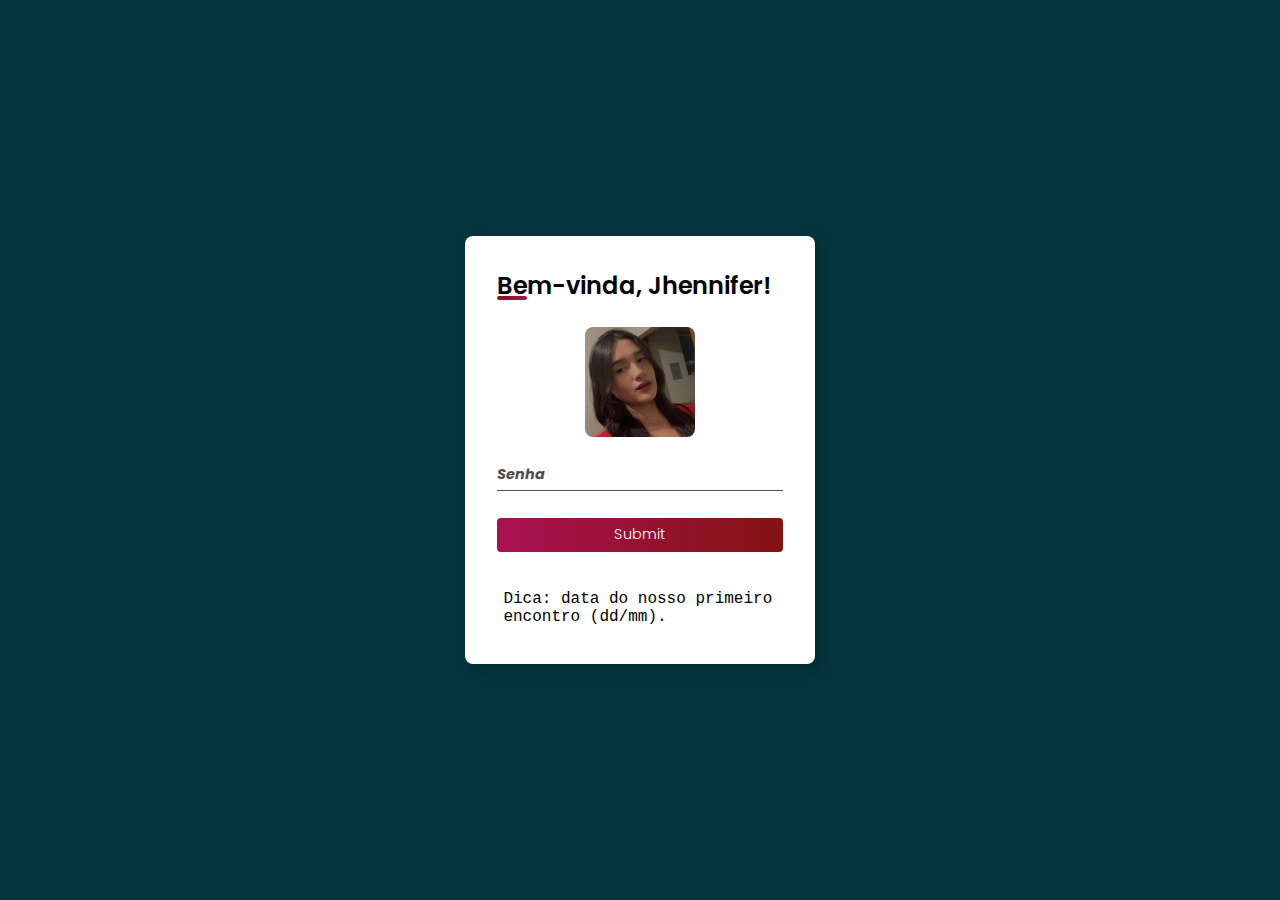
<file: index.html>
<!DOCTYPE html>
<html lang="pt-br">
  <head>
    <meta charset="UTF-8" />
    <meta http-equiv="X-UA-Compatible" content="IE=edge" />
    <meta name="viewport" content="width=device-width, initial-scale=1.0" />
    <title>Login</title>
    <link rel="stylesheet" href="/css/login.css" />
  </head>
  <body>
    <div class="container">
      <h2>Bem-vinda, Jhennifer!</h2>
      <img
        src="/imagens/login.png"
        alt="Us"
        width="110"
        height="110"
        class="img-log"
      />
      <form action="">
        <div class="inputs">
          <input type="password" id="password" placeholder="Senha" />
          <div class="underline"></div>
        </div>
        <input type="submit" onclick="log(); return false" />
        <div class="dica">Dica: data do nosso primeiro encontro (dd/mm).</div>
      </form>
    </div>

    <script>
      function log() {
        var senha = document.getElementById("password").value;

        if (senha == "01/05" || senha == "0105") {
          location.href = "/carta.html";
        } else {
          alert("Errado, tente novamente!");
        }
      }
    </script>
  </body>
</html>
</file>
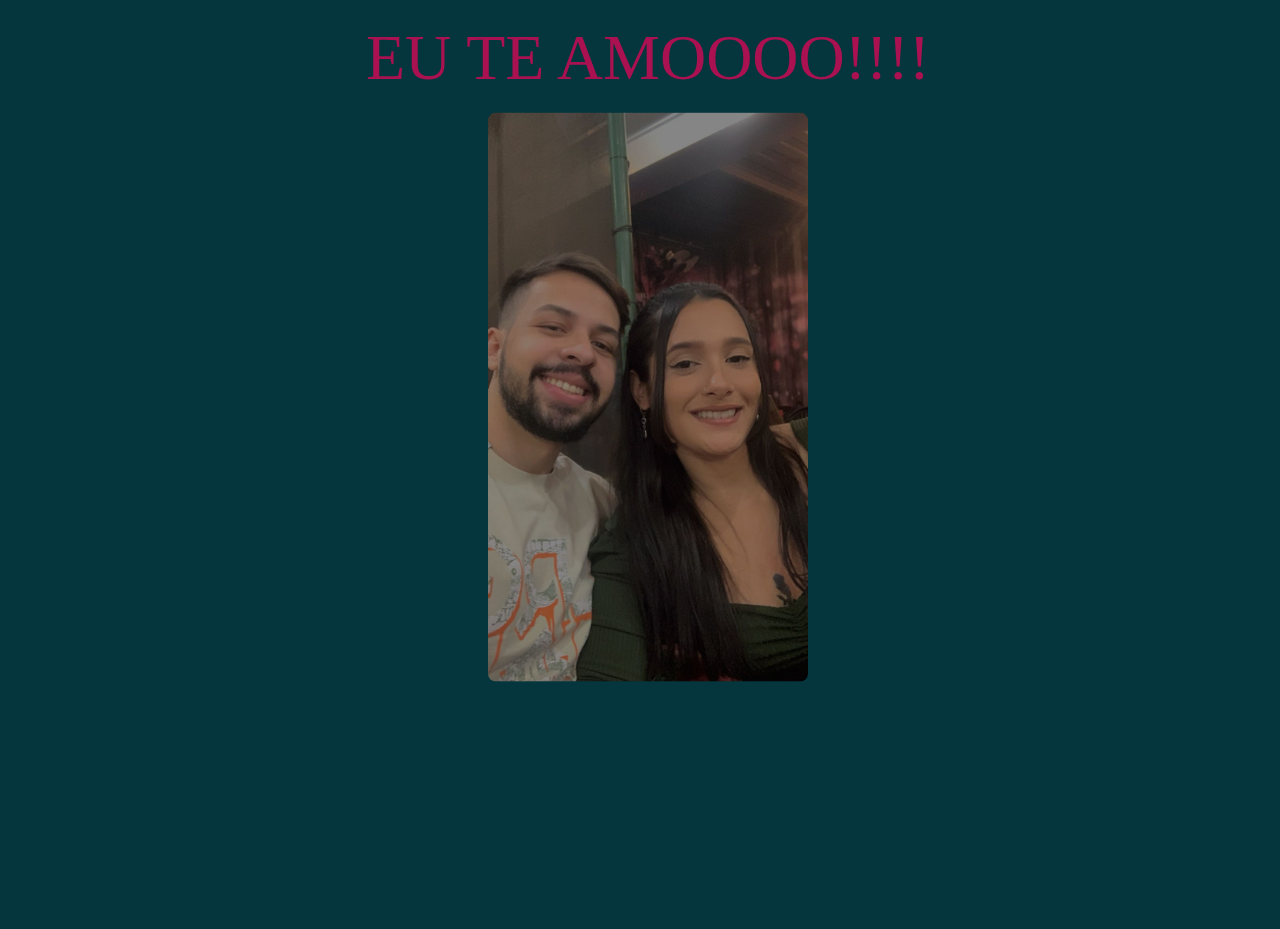
<file: aceitou.html>
<!DOCTYPE html>
<meta name = "viewport" content = "width = device-width, initial-scale = 1.0">
<html>
	<head>
		<title>ACEITOU</title>
		<style>
		body{
			background-color : rgb(5, 53, 61); 
            width: 100vw;
            height: 100vh;
            overflow: hidden;
		}

        .imge{
            height: 800px;
            position: relative;
        }

        img{
            border-radius: 8px;
            width: 25%;
            position: relative;
            top: 35%;
            left: 50%;
            transform: translate(-50%, -50%);
        }

		@keyframes 			firework-animation {
			0% {background-color : #ff8426;}
			25% {background-color : #fffc84;}
			50% {background-color : #ff83f4;}
			75% {background-color : #83b6ff;}
			100% {background-color : #ff8426;}
		}
		@-webkit-keyframes 	firework-animation {
			0% {background-color : #ff8426;}
			25% {background-color : #fffc84;}
			50% {background-color : #ff83f4;}
			75% {background-color : #83b6ff;}
			100% {background-color : #ff8426;}
		}
		@keyframes 			firework-seed-animation	{
			0% {background-color : #ff8426;}
			25% {background-color : #fffc84;}
			100% {background-color : #ff8426;}
		}
		@-webkit-keyframes	firework-seed-animation	{
			0% {background-color : #ff8426;}
			25% {background-color : #fffc84;}
			100% {background-color : #ff8426;}
		}
		@keyframes 			firework-fade-animation {
			0% {opacity : 1;}
			50% {opacity : 1;}
			100% {opacity : 0;}
		}
		@-webkit-keyframes 	firework-fade-animation {
			0% {opacity : 1;}
			50% {opacity : 1;}
			100% {opacity : 0;}
		}
		.fireWorkBatch {
			z-index : 999;
			position: absolute;
			top : 0px;
			left : 0px;
			animation-name : firework-fade-animation;
			animation-timing-function : cubic-bezier(0.5, 0, 1. 1);
			animation-duration : 2.5s;
		}
		.fireWorkParticle {
			z-index : 999;
			position: absolute;
			height : 5px;
			width : 5px;
			border-radius : 2.5px;
			animation-name : firework-animation;
			animation-timing-function : linear;
			animation-duration : 1s;
			animation-iteration-count : infinite;
		}
		.fireWorkSeed {
			z-index : 999;
			position: absolute;
			height : 5px;
			width : 5px;
			border-radius : 5px;
			animation-name : firework-seed-animation;
			animation-timing-function : linear;
			animation-duration : 0.5s;
			animation-iteration-count : infinite;
		}		
		</style>
	</head>
	<body>
        
		<div id = "board"></div>
		<center>
			<h1><font style = "font-family:impact;color:#aa1151;font-weight: 400;font-size: 4rem;">EU TE AMOOOO!!!!</h1>
		</center>

        <div class="imge">
            <img src="/imagens/nos.jpg">
        </div>
        
	</body>
	<script>
		var brd = document.createElement("DIV");
		document.body.insertBefore(brd, document.getElementById("board"));

		seeds = [];
		particles = [];

		const fwkPtcIniV = 0.5;
		const fwkSedIniV = 0.5;
		const fwkPtcIniT = 2500;
		const fwkSedIniT = 1000;
		const a = 0.0005;
		const g = 0.0005;
		const v = 0.3;
		const cursorXOffset = 5;
		const cursorYOffset = 0;


		function newFireworkParticle(x, y, angle)
		{
			var fwkPtc = document.createElement("DIV");
			fwkPtc.setAttribute('class', 'fireWorkParticle');
			fwkPtc.time = fwkPtcIniT;
			while(angle > 360)
				angle -= 360;
			while(angle < 0)
				angle += 360;
			fwkPtc.velocity = [];
			if(angle > 270)
			{
				fwkPtc.velocity.x = fwkPtcIniV * Math.sin(angle * Math.PI / 180) * (1 - Math.random() * v);
				fwkPtc.velocity.y = fwkPtcIniV * Math.cos(angle * Math.PI / 180) * (1 - Math.random() * v);
			}
			else if(angle > 180)
			{
				fwkPtc.velocity.x = fwkPtcIniV * Math.sin(angle * Math.PI / 180) * (1 - Math.random() * v);
				fwkPtc.velocity.y = fwkPtcIniV * Math.cos(angle * Math.PI / 180) * (1 - Math.random() * v);
			}
			else if(angle > 90)
			{
				fwkPtc.velocity.x = fwkPtcIniV * Math.sin(angle * Math.PI / 180) * (1 - Math.random() * v);
				fwkPtc.velocity.y = fwkPtcIniV * Math.cos(angle * Math.PI / 180) * (1 - Math.random() * v);
			}
			else
			{
				fwkPtc.velocity.x = fwkPtcIniV * Math.sin(angle * Math.PI / 180) * (1 - Math.random() * v);
				fwkPtc.velocity.y = fwkPtcIniV * Math.cos(angle * Math.PI / 180) * (1 - Math.random() * v);
			}
			fwkPtc.position = [];
			fwkPtc.position.x = x;
			fwkPtc.position.y = y;
			fwkPtc.style.left = fwkPtc.position.x + 'px';
			fwkPtc.style.top = fwkPtc.position.y + 'px';
			if(particles == null)
				particles = [];
			particles.push(fwkPtc);
			return fwkPtc;
		}

		document.addEventListener("mousemove", newFireWorkOnClick);

		function newFireWorkOnClick(event)
		{
			newFireworkSeed(event.pageX - brd.offsetLeft + cursorXOffset, event.pageY - brd.offsetTop + cursorYOffset);
		}

		function newFireworkSeed(x, y)
		{
			var fwkSed = document.createElement("DIV");
			fwkSed.setAttribute('class', 'fireWorkSeed');
			brd.appendChild(fwkSed);
			fwkSed.time = fwkSedIniT;
			fwkSed.velocity = [];
			fwkSed.velocity.x = 0;
			fwkSed.velocity.y = fwkSedIniV;
			fwkSed.position = [];
			fwkSed.position.x = x;
			fwkSed.position.y = y;
			fwkSed.style.left = fwkSed.position.x + 'px';
			fwkSed.style.top = fwkSed.position.y + 'px';
			if(seeds == null)
				seeds = [];
			seeds.push(fwkSed);
			return fwkSed;
		}
		
		function newFireWorkStar(x, y)
		{
			var fwkBch = document.createElement("DIV");
			fwkBch.setAttribute('class', 'fireWorkBatch');
			var a = 0;
			while(a < 360)
			{
				var fwkPtc = newFireworkParticle(x, y, a);
				fwkBch.appendChild(fwkPtc);
				a += 5;
			}
			brd.appendChild(fwkBch);
		}

		var before = Date.now();
		var id = setInterval(frame, 5);
		
		function frame()
		{
			var current = Date.now();
			var deltaTime = current - before;
			before = current;
			for(i in seeds)
			{
				var fwkSed = seeds[i];
				fwkSed.time -= deltaTime;
				if(fwkSed.time > 0)
				{
					fwkSed.velocity.x -= fwkSed.velocity.x * a * deltaTime;
					fwkSed.velocity.y -= g * deltaTime + fwkSed.velocity.y * a * deltaTime;
					fwkSed.position.x += fwkSed.velocity.x * deltaTime;
					fwkSed.position.y -= fwkSed.velocity.y * deltaTime;
					fwkSed.style.left = fwkSed.position.x + 'px';
					fwkSed.style.top = fwkSed.position.y + 'px';
				}
				else
				{
					newFireWorkStar(fwkSed.position.x, fwkSed.position.y);
					fwkSed.parentNode.removeChild(fwkSed);
					seeds.splice(i, 1);
				}
			}
			for(i in particles)
			{
				var fwkPtc = particles[i];
				fwkPtc.time -= deltaTime;
				if(fwkPtc.time > 0)
				{
					fwkPtc.velocity.x -= fwkPtc.velocity.x * a * deltaTime;
					fwkPtc.velocity.y -= g * deltaTime + fwkPtc.velocity.y * a * deltaTime;
					fwkPtc.position.x += fwkPtc.velocity.x * deltaTime;
					fwkPtc.position.y -= fwkPtc.velocity.y * deltaTime;
					fwkPtc.style.left = fwkPtc.position.x + 'px';
					fwkPtc.style.top = fwkPtc.position.y + 'px';
				}
				else
				{
					fwkPtc.parentNode.removeChild(fwkPtc);
					particles.splice(i, 1);
				}
			}
		}
	</script>
</html>
</file>
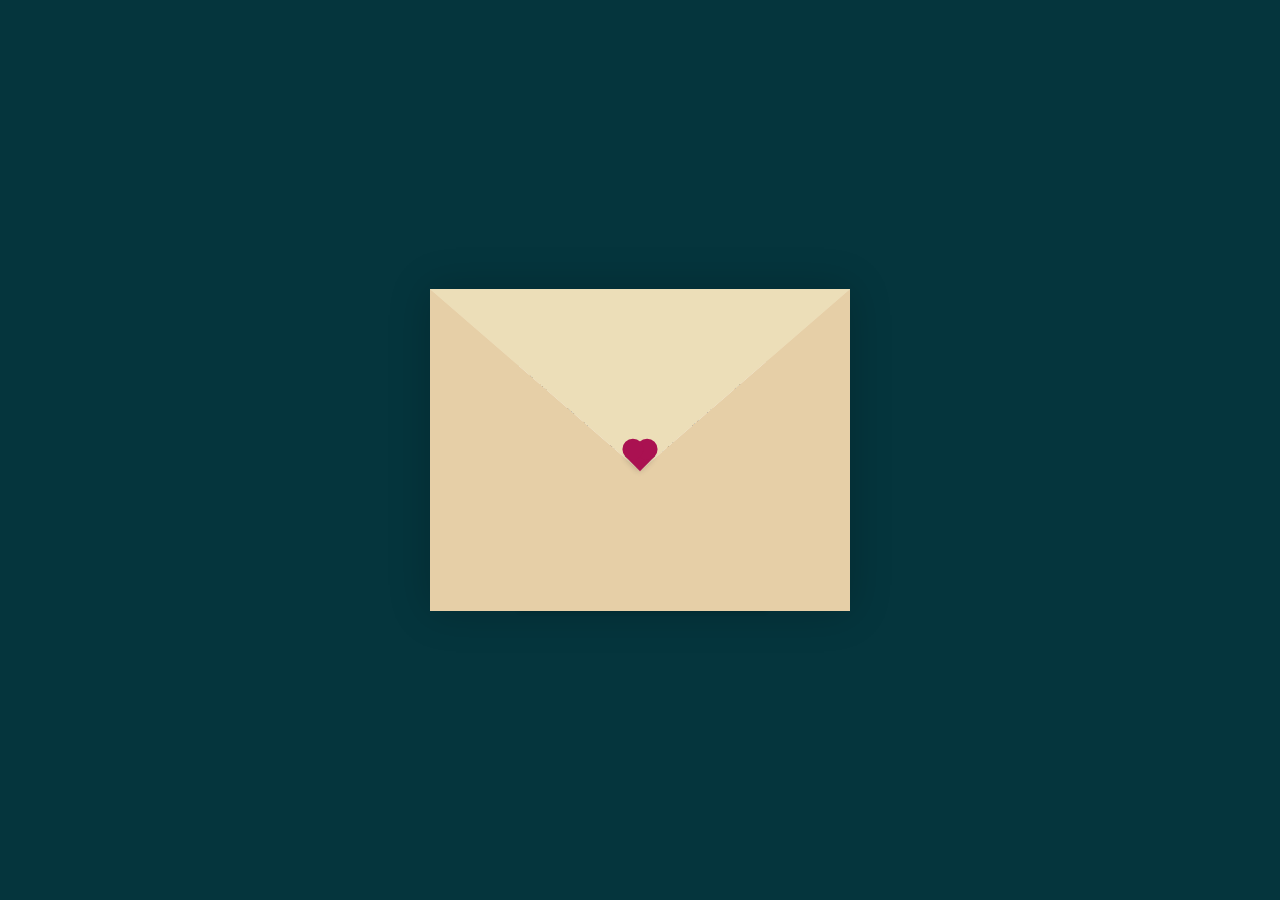
<file: carta.html>
<!DOCTYPE html>
<html lang="pt-br">
  <head>
    <title>Nova mensagem!</title>
    <meta charset="utf-8" />
    <link rel="stylesheet" type="text/css" href="/css/carta.css" />
  </head>
    <div class="container">
      <div class="envelope-wrapper">
        <div class="envelope">
          <div class="letter">
            <div class="text">
              <strong>Jhenni,</strong>
              <p>
                &emsp;Quero te lembrar o quanto você é especial para mim. Cada momento
                ao seu lado é um presente, e sou grato por ter você na minha
                vida. <br />
                &emsp;Te amo e desejo que nosso amor continue crescendo e nos trazendo
                felicidade. <br /><br />
                &emsp;Com todo o meu carinho, Enzo.
              </p>
            </div>
          </div>
        </div>
        <div class="heart"></div>
      </div>
    </div>
    <button class="continue-button hidden" onclick="location.href='/pedido.html'">Continuar</button>
    <script>
      const button = document.querySelector(".continue-button");
      const envelope = document.querySelector(".envelope-wrapper");
      envelope.addEventListener("click", () => {
        envelope.classList.toggle("flap");
        button.classList.toggle("hidden");
      });
    </script>
  </body>
</html>
</file>
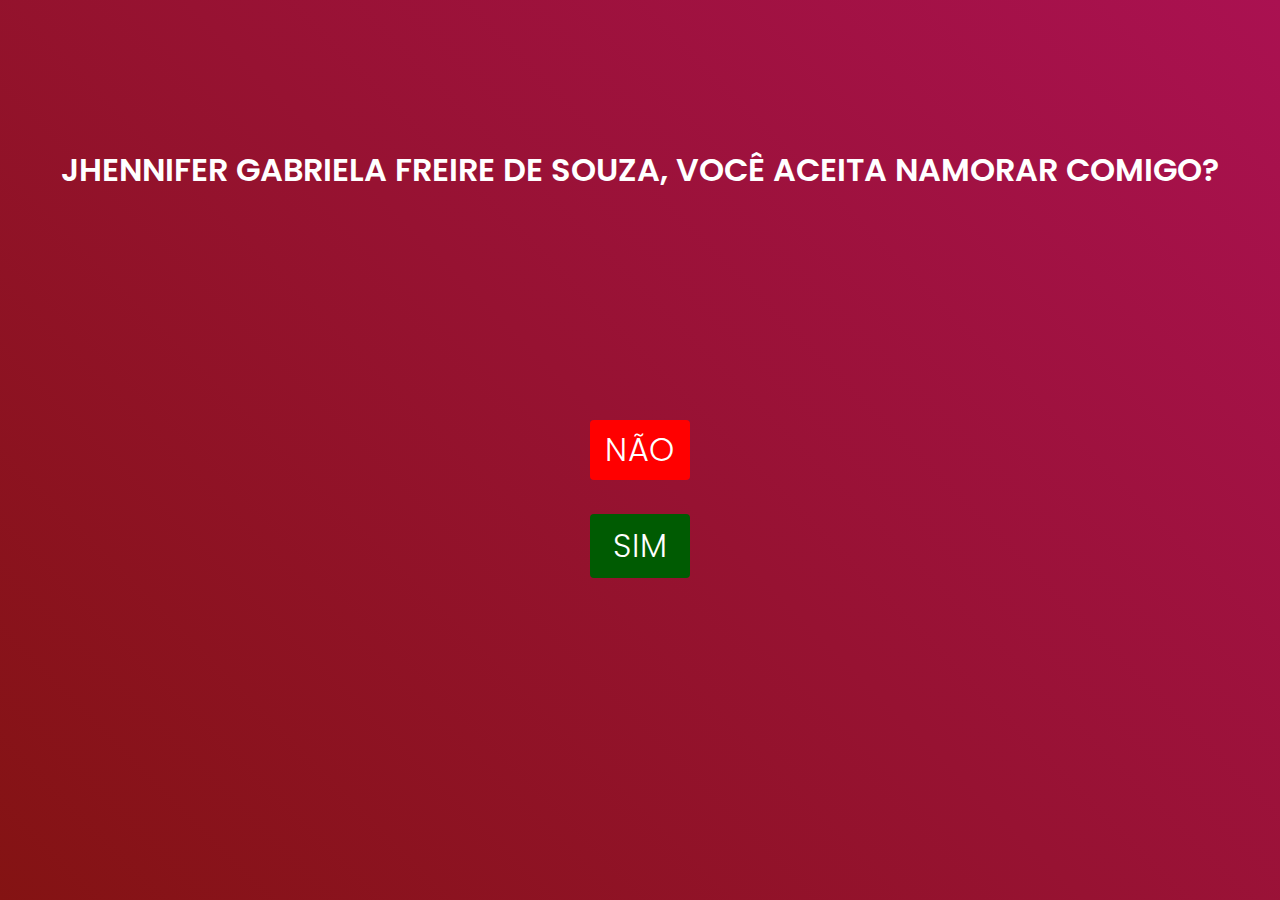
<file: pedido.html>
<!DOCTYPE html>
<html lang="en">
  <head>
    <meta charset="UTF-8" />
    <meta http-equiv="X-UA-Compatible" content="IE=edge" />
    <meta name="viewport" content="width=device-width, initial-scale=1.0" />
    <link rel="stylesheet" href="/css/pedido.css" />
    <title>Pedido</title>
    <script defer src="/js/pedido.js"></script>
  </head>
  <body>
    <button type="submit" onclick="namorados(); return false" , id="acept">
      SIM
    </button>
    <button id="no-touch">NÃO</button>
    <div>
      <h1>JHENNIFER GABRIELA FREIRE DE SOUZA, VOCÊ ACEITA NAMORAR COMIGO?</h1>
    </div>

    <script>
      function namorados() {
        location.href = "/aceitou.html";
      }
    </script>
  </body>
</html>
</file>
<file: css/login.css>
@import url("https://fonts.googleapis.com/css2?family=Poppins:wght@100&display=swap");

* {
  margin: 0;
  border: 0;
  padding: 0;
  box-sizing: border-box;
  font-family: "Poppins", sans-serif;
}

body {
  background: rgb(5, 53, 61);
  background-repeat: no-repeat;
  min-height: 100vh;
  min-width: 100vh;
  display: flex;
  align-items: center;
  justify-content: center;
}

.img-log {
  margin: auto;
  display: block;
  border-radius: 8px;
}

.container {
  background-color: white;
  max-width: 350px;
  min-height: 40vh;
  padding: 2rem;
  box-shadow: 5px 5px 15px rgba(0, 0, 0, 0.2);
  border-radius: 8px;
}

h2 {
  font-weight: 600;
  margin-bottom: 1.5rem;
  position: relative;
}

h2::before {
  content: "";
  position: absolute;
  height: 4px;
  width: 30px;
  bottom: 3px;
  left: 0;
  border-radius: 8px;
  background: linear-gradient(45deg, #841313, #aa1151);
}

form {
  display: flex;
  flex-direction: column;
}

.inputs {
  position: relative;
  margin-top: 1.5rem;
}

form.inputs:first-child {
  margin-bottom: 1.5rem;
}

.inputs .underline::before {
  content: "";
  position: absolute;
  height: 1px;
  width: 100%;
  bottom: -5px;
  left: 0;
  background: rgba(0, 0, 0, 0.7);
}

.inputs .underline::after {
  content: "";
  position: absolute;
  height: 1px;
  width: 100%;
  bottom: -5px;
  left: 0;
  background: linear-gradient(45deg, #841313, #aa1151);
  transform: scaleX(0);
  transition: all 0.3s ease-in-out;
  transform-origin: left;
}

.inputs input:focus ~ .underline::after {
  transform: scaleX(1);
}
.inputs input {
  outline: none;
  font-size: 0.9rem;
  color: rgba(0, 0, 0, 0.7);
  font-weight: bold;
}

.inputs input::placeholder {
  color: black;
  opacity: 0.7;
  font-style: oblique;
  font-weight: bold;
}

form input[type="submit"] {
  margin-top: 2rem;
  padding: 0.4rem;
  background: linear-gradient(to left, #841313, #aa1151);
  cursor: pointer;
  color: white;
  font-size: 0.9rem;
  font-weight: 300;
  border-radius: 4px;
  transition: all 0.3s ease;
}

form input[type="submit"]:hover {
  letter-spacing: 0.5px;
  background: linear-gradient(to right, #841313, #aa1151);
}

.dica {
  font-family: "Courier New", Courier, monospace;
  margin-top: 2rem;
  padding: 0.4rem;
  background: white;
  color: black;
  font-size: 1rem;
  font-weight: 300;
}
</file>
<file: css/carta.css>
:root {
  --primary: #fff;
  --bg-color: rgb(5, 53, 61);
  --bg-envelope-color: #f5edd1;
  --envelope-tab: #ecdeb8;
  --envelope-cover: #e6cfa7;
  --shadow-color: rgba(0, 0, 0, 0.2);
  --txt-color: #444;
  --heart-color: #aa1151;
}
body {
  margin: 0;
  padding: 0;
  box-sizing: border-box;
  background: var(--bg-color);
  display: flex;
  align-items: center;
  justify-content: center;
}
.container {
  height: 100vh;
  display: grid;
  place-items: center;
}
.container > .envelope-wrapper {
  background: var(--bg-envelope-color);
  box-shadow: 0 0 40px var(--shadow-color);
}
.envelope-wrapper > .envelope {
  position: relative;
  width: 420px;
  height: 322px;
}
.envelope-wrapper > .envelope::before {
  content: "";
  position: absolute;
  top: 0;
  z-index: 2;
  border-top: 182px solid var(--envelope-tab);
  border-right: 210px solid transparent;
  border-left: 210px solid transparent;
  transform-origin: top;
  transition: all 0.5s ease-in-out 0.7s;
}
.envelope-wrapper > .envelope::after {
  content: "";
  position: absolute;
  z-index: 2;
  width: 0px;
  height: 0px;
  border-top: 182px solid transparent;
  border-right: 210px solid var(--envelope-cover);
  border-bottom: 140px solid var(--envelope-cover);
  border-left: 210px solid var(--envelope-cover);
}
.envelope > .letter {
  position: absolute;
  right: 20%;
  bottom: 0;
  width: 54%;
  height: 80%;
  background: var(--primary);
  text-align: center;
  transition: all 1s ease-in-out;
  box-shadow: 0 0 5px var(--shadow-color);
  padding: 20px 10px;
}

.envelope > .letter > .text {
  font-family: "Gill Sans", "Gill Sans MT", Calibri, "Trebuchet MS", sans-serif;
  color: var(--txt-color);
  text-align: left;
  font-size: 11px;
}
.heart {
  position: absolute;
  top: 50%;
  left: 50%;
  width: 21px;
  height: 21px;
  background: var(--heart-color);
  z-index: 4;
  transform: translate(-50%, -20%) rotate(45deg);
  transition: transform 0.5s ease-in-out 1s;
  box-shadow: 0 1px 6px var(--shadow-color);
  cursor: pointer;
}
.heart:before,
.heart:after {
  content: "";
  position: absolute;
  width: 21px;
  height: 21px;
  background-color: var(--heart-color);
  border-radius: 50%;
}
.heart:before {
  top: -10.5px;
}
.heart:after {
  right: 10.5px;
}
.flap > .envelope:before {
  transform: rotateX(180deg);
  z-index: 0;
}
.flap > .envelope > .letter {
  bottom: 100px;
  transform: scale(1.5);
  transition-delay: 1s;
}
.flap > .heart {
  transform: rotate(90deg);
  transition-delay: 0.4s;
}

.hidden {
  display: none;
}

.continue-button {
  position: absolute;
  bottom: 10%;
  width: 200px;
  padding: 0.4rem;
  background: linear-gradient(to left, #841313, #aa1151);
  cursor: pointer;
  color: white;
  font-size: 0.9rem;
  font-weight: 300;
  border-radius: 4px;
  transition: all 0.3s ease;
}

.continue-button:hover {
  letter-spacing: 0.5px;
  background: linear-gradient(to right, #841313, #aa1151);
}
</file>
<file: css/pedido.css>
@import url("https://fonts.googleapis.com/css2?family=Poppins:wght@100&display=swap");

* {
  margin: 0;
  border: 0;
  padding: 0;
  box-sizing: border-box;
  font-family: "Poppins", sans-serif;
}

body {
  overflow: hidden;
  background: linear-gradient(45deg, #841313, #aa1151);
  background-repeat: no-repeat;
  min-height: 100vh;
  min-width: 100vh;
  display: flex;
  align-items: center;
  justify-content: center;
}

body h1 {
  color: white;
  font-weight: 600;
  margin-bottom: 1.5rem;
  position: relative;
}

#no-touch {
  position: absolute;
  white-space: nowrap;
  font-size: 2rem;
  padding: 1rem;
  background-color: rgb(255, 0, 0);
  cursor: pointer;
  color: rgb(255, 255, 255);
  font-weight: 300;
  border-radius: 4px;
}

#acept {
  position: absolute;
  font-size: 2rem;
  margin-top: 12rem;
  padding: 2rem;
  background-color: rgb(0, 91, 2);
  cursor: pointer;
  color: rgb(255, 255, 255);
  font-weight: 300;
  border-radius: 4px;
  transition: all 0.3s ease;
}

body h1 {
  font-weight: 600;
  margin-bottom: 35rem;
  position: relative;
}

button {
  width: 100px;
  height: 60px;
  display: flex;
  align-items: center;
  justify-content: center;
  text-align: center;
}
</file>
